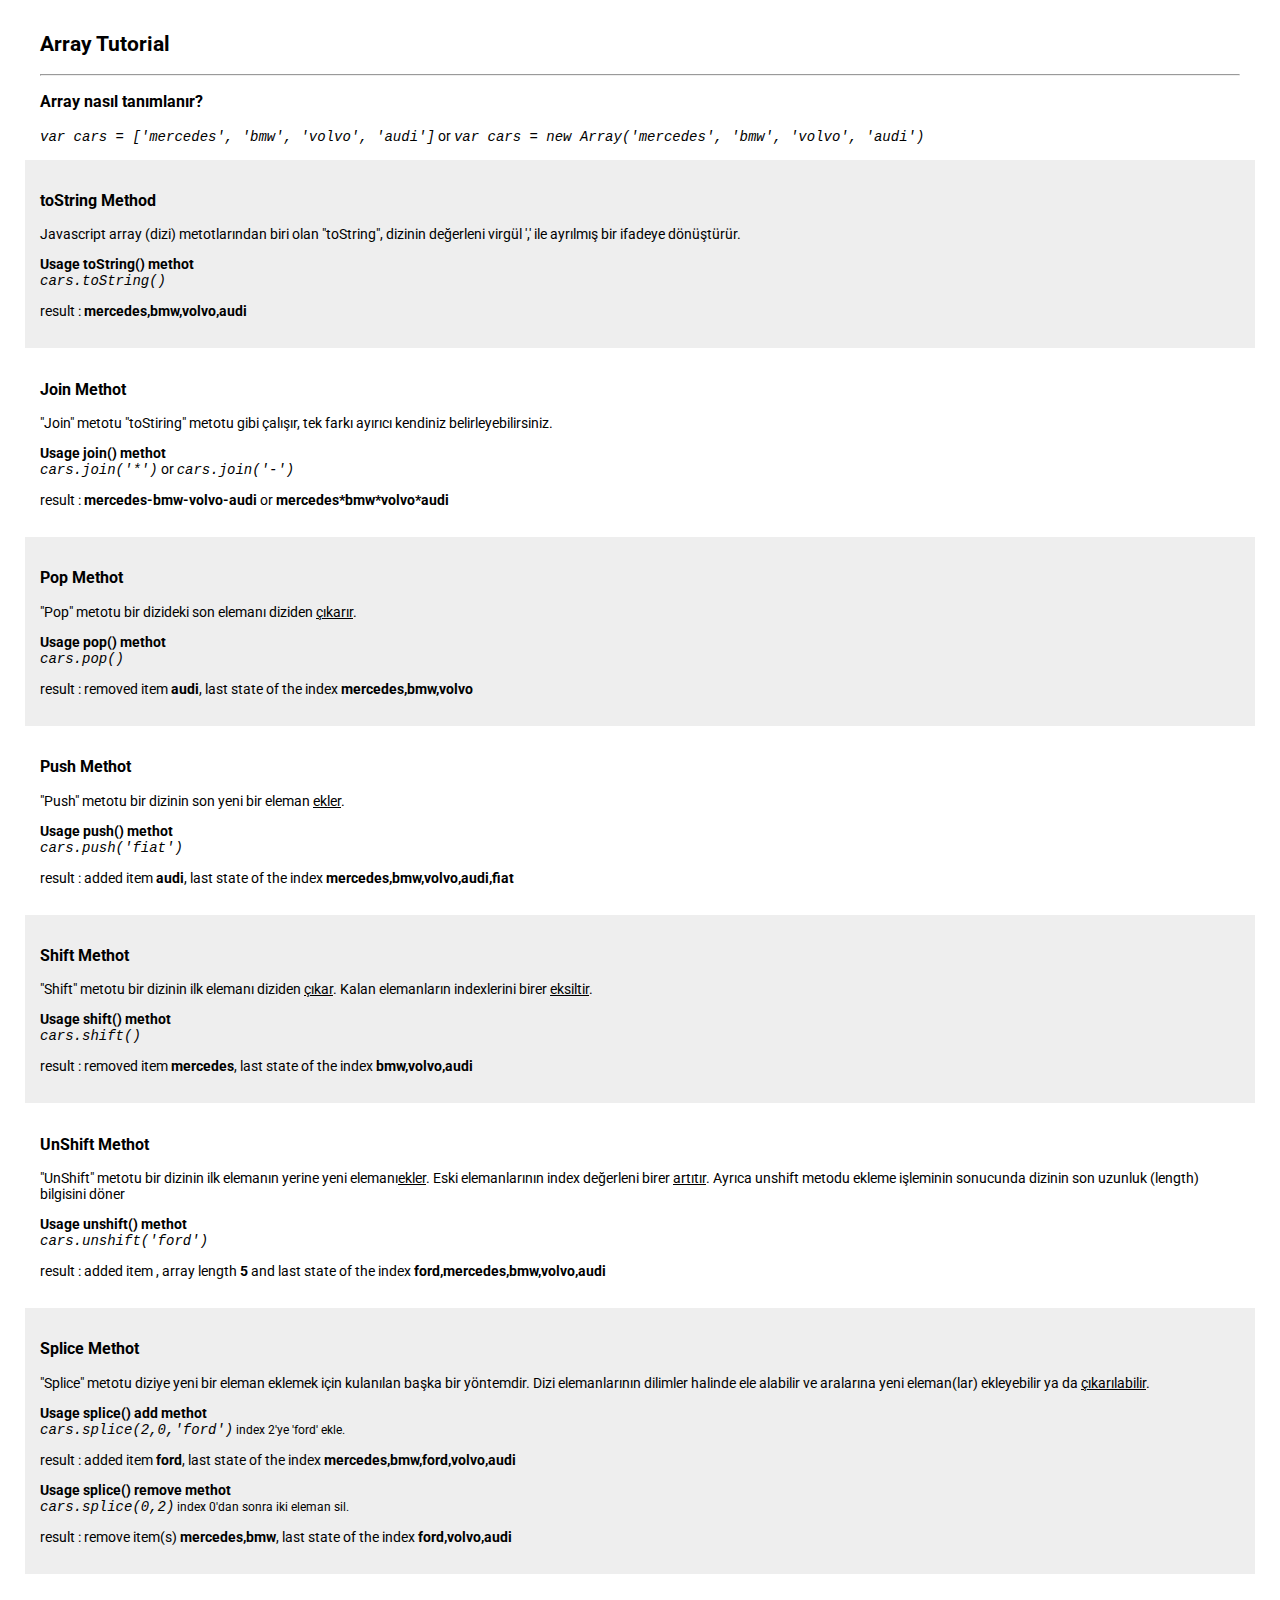
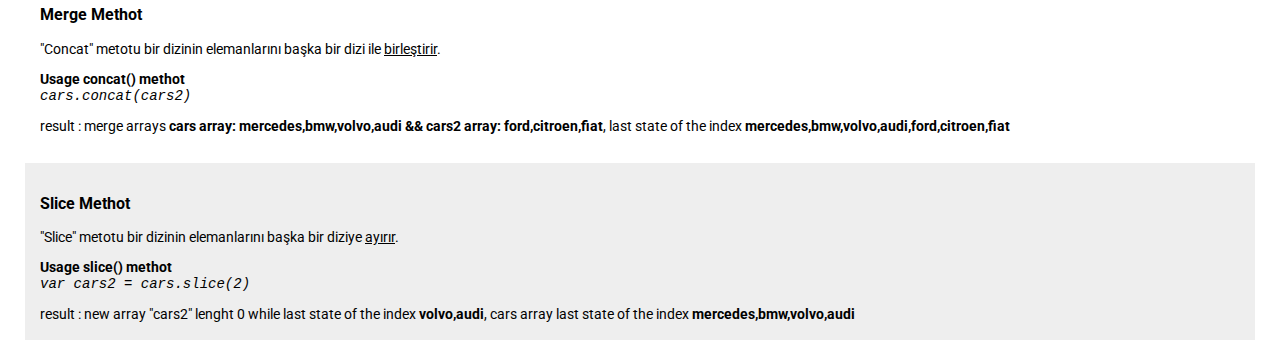
<file: index.html>
<!DOCTYPE html>
<html lang="en">
<head>
    <meta charset="UTF-8">
    <title>Array Project</title>
    <link rel="stylesheet" href="style.css">
</head>
<body>
    <div class="container">
        <h2>Array Tutorial</h2>
        <hr>
        <h3>Array nasıl tanımlanır?</h3>
        <code>var cars = ['mercedes', 'bmw', 'volvo', 'audi']</code>
        <span> or </span>
        <code>var cars = new Array('mercedes', 'bmw', 'volvo', 'audi')</code>
    </div>
    <div class="container">
        <h3>toString Method</h3>
        <p>Javascript array (dizi) metotlarından biri olan "toString", dizinin değerleni virgül ',' ile ayrılmış bir ifadeye dönüştürür.</p>
        <strong>Usage toString() methot</strong>
        <br>
        <code>cars.toString()</code>
        <p class="result">result : <span id="tutorial-array-1"></span></p>
    </div>
    <div class="container">
        <h3>Join Methot</h3>
        <p>"Join" metotu "toStiring" metotu gibi çalışır, tek farkı ayırıcı kendiniz belirleyebilirsiniz.</p>
        <strong>Usage join() methot</strong>
        <br>
        <code>cars.join('*')</code> <span> or </span> <code>cars.join('-')</code>
        <p class="result">result : <span id="tutorial-array-2"></span> or <span id="tutorial-array-3"></span></p>
    </div>
    <div class="container">
        <h3>Pop Methot</h3>
        <p>"Pop" metotu bir dizideki son elemanı diziden <u>çıkarır</u>.</p>
        <strong>Usage pop() methot</strong>
        <br>
        <code>cars.pop()</code>
        <p class="result">result : removed item <span id="tutorial-array-4"></span>, last state of the index <span id="tutorial-array-5"></span></p>
    </div>
    <div class="container">
        <h3>Push Methot</h3>
        <p>"Push" metotu bir dizinin son yeni bir eleman <u>ekler</u>.</p>
        <strong>Usage push() methot</strong>
        <br>
        <code>cars.push('fiat')</code>
        <p class="result">result : added item <span id="tutorial-array-6"></span>, last state of the index <span id="tutorial-array-7"></span></p>
    </div>
    <div class="container">
        <h3>Shift Methot</h3>
        <p>"Shift" metotu bir dizinin ilk elemanı diziden <u>çıkar</u>. Kalan elemanların indexlerini birer <u>eksiltir</u>.</p>
        <strong>Usage shift() methot</strong>
        <br>
        <code>cars.shift()</code>
        <p class="result">result : removed item <span id="tutorial-array-8"></span>, last state of the index <span id="tutorial-array-9"></span></p>
    </div>
    <div class="container">
        <h3>UnShift Methot</h3>
        <p>"UnShift" metotu bir dizinin ilk elemanın yerine yeni elemanı<u>ekler</u>. Eski elemanlarının index değerleni birer <u>artıtır</u>. Ayrıca unshift metodu ekleme işleminin sonucunda dizinin son uzunluk (length) bilgisini döner</p>
        <strong>Usage unshift() methot</strong>
        <br>
        <code>cars.unshift('ford')</code>
        <p class="result">result : added item <span id="tutorial-array-10"></span>, array length <span id="tutorial-array-11"></span> and last state of the index <span id="tutorial-array-12"></span></p>
    </div>
    <div class="container">
        <h3>Splice Methot</h3>
        <p>"Splice" metotu diziye yeni bir eleman eklemek için kulanılan başka bir yöntemdir. Dizi elemanlarının dilimler halinde ele alabilir ve aralarına yeni eleman(lar) ekleyebilir ya da <u>çıkarılabilir</u>. </p>
        <strong>Usage splice() add methot</strong>
        <br>
        <code>cars.splice(2,0,'ford')</code>
        <small>index 2'ye 'ford' ekle.</small>
        <p class="result">result : added item <span id="tutorial-array-13"></span>, last state of the index <span id="tutorial-array-14"></span></p>
        <strong>Usage splice() remove methot</strong>
        <br>
        <code>cars.splice(0,2)</code>
        <small>index 0'dan sonra iki eleman sil.</small>
        <p class="result">result : remove item(s) <span id="tutorial-array-15"></span>, last state of the index <span id="tutorial-array-16"></span></p>
    </div>
    <div class="container">
        <h3>Merge Methot</h3>
        <p>"Concat" metotu bir dizinin elemanlarını başka bir dizi ile <u>birleştirir</u>.</p>
        <strong>Usage concat() methot</strong>
        <br>
        <code>cars.concat(cars2)</code>
        <p class="result">result : merge arrays <span id="tutorial-array-17"></span>, last state of the index <span id="tutorial-array-18"></span></p>
    </div>
    <div class="container">
        <h3>Slice Methot</h3>
        <p>"Slice" metotu bir dizinin elemanlarını başka bir diziye <u>ayırır</u>.</p>
        <strong>Usage slice() methot</strong>
        <br>
        <code>var cars2 = cars.slice(2)</code>
        <p class="result">result : new array "cars2" lenght 0 while last state of the index  <span id="tutorial-array-19"></span>, cars array last state of the index <span id="tutorial-array-20"></span></p>
    </div>
</body>
<script src="array.js"></script>
<script>
    ArrayProject.init();
</script>
</html>
</file>
<file: style.css>
@import url("https://fonts.googleapis.com/css?family=Roboto:100,100i,300,300i,400,400i,500,500i,700,700i,900,900i&amp;subset=latin-ext");

html, body {
    margin: 0;
    padding: 0;
}

html, body {
    font-size: 14px;
    font-family: 'Roboto', sans-serif;
}

.container {
    margin: 0 auto;
    width: 1200px;
}

.container {
    padding: 15px;
}

.container:nth-child(even) {
    background-color: #eee;
}

code {
    font-weight: 300;
    font-style: italic;
}

p.result span {
    font-weight: bold;
}
</file>
